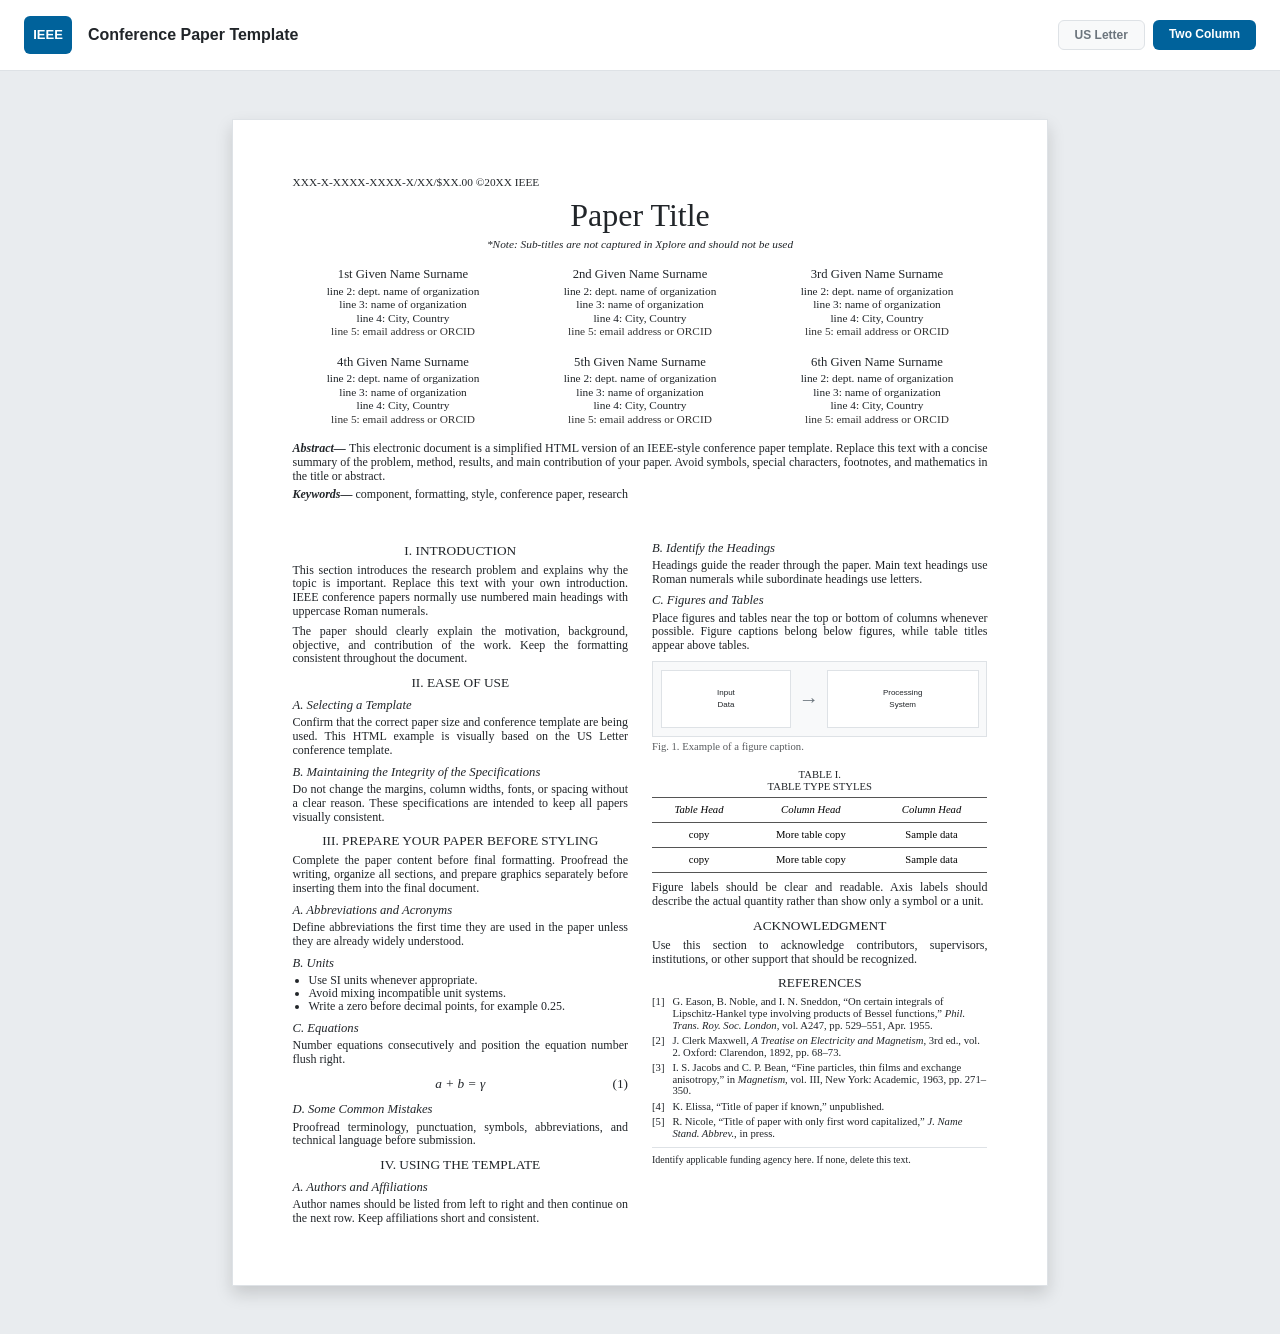
<file: ieee-bootstrap-hybrid/index.html>
<!DOCTYPE html>
<html lang="en">

<head>

  <meta charset="UTF-8">
  <meta name="viewport" content="width=device-width, initial-scale=1.0">

  <title>IEEE Conference Paper Template</title>

  <!-- Bootstrap CSS -->
  <link
    href="https://cdn.jsdelivr.net/npm/bootstrap@5.3.3/dist/css/bootstrap.min.css"
    rel="stylesheet"
  >

  <!-- Small custom CSS only for IEEE-specific paper formatting -->
  <link rel="stylesheet" href="custom.css">

</head>


<body class="bg-body-secondary text-dark">


  <!-- ==================================================
       TOOLBAR
       Bootstrap handles flex, spacing, borders and badges
       ================================================== -->
  <header class="bg-white border-bottom px-3 px-md-4 py-3">

    <div class="d-flex flex-column flex-md-row justify-content-between align-items-md-center gap-3">


      <div class="d-flex align-items-center gap-3">

        <div class="ieee-badge d-flex align-items-center justify-content-center fw-bold text-white rounded">
          IEEE
        </div>

        <div>

          <h1 class="h6 fw-bold mb-0">
            Conference Paper Template
          </h1>

        </div>

      </div>


      <div class="d-flex gap-2">

        <span class="badge bg-light text-secondary border px-3 py-2">
          US Letter
        </span>

        <span class="badge ieee-blue text-white px-3 py-2">
          Two Column
        </span>

      </div>

    </div>

  </header>


  <!-- ==================================================
       WORKSPACE
       ================================================== -->
  <main class="px-3 py-4 py-md-5">


    <!-- ==================================================
         PAPER
         Bootstrap handles background, border and shadow.
         custom.css keeps exact page dimensions.
         ================================================== -->
    <article class="paper bg-white shadow border">


      <div class="copyright-line">
        XXX-X-XXXX-XXXX-X/XX/$XX.00 ©20XX IEEE
      </div>


      <h1 class="paper-title text-center">
        Paper Title
      </h1>


      <div class="title-note text-center fst-italic">
        *Note: Sub-titles are not captured in Xplore and should not be used
      </div>


      <!-- ==================================================
           AUTHORS
           Bootstrap responsive grid
           ================================================== -->
      <section class="row row-cols-1 row-cols-sm-2 row-cols-md-3 g-3 mb-3">


        <div class="col">

          <div class="author text-center">

            <strong class="d-block">
              1st Given Name Surname
            </strong>

            line 2: dept. name of organization<br>
            line 3: name of organization<br>
            line 4: City, Country<br>

            <em>
              line 5: email address or ORCID
            </em>

          </div>

        </div>


        <div class="col">

          <div class="author text-center">

            <strong class="d-block">
              2nd Given Name Surname
            </strong>

            line 2: dept. name of organization<br>
            line 3: name of organization<br>
            line 4: City, Country<br>

            <em>
              line 5: email address or ORCID
            </em>

          </div>

        </div>


        <div class="col">

          <div class="author text-center">

            <strong class="d-block">
              3rd Given Name Surname
            </strong>

            line 2: dept. name of organization<br>
            line 3: name of organization<br>
            line 4: City, Country<br>

            <em>
              line 5: email address or ORCID
            </em>

          </div>

        </div>


        <div class="col">

          <div class="author text-center">

            <strong class="d-block">
              4th Given Name Surname
            </strong>

            line 2: dept. name of organization<br>
            line 3: name of organization<br>
            line 4: City, Country<br>

            <em>
              line 5: email address or ORCID
            </em>

          </div>

        </div>


        <div class="col">

          <div class="author text-center">

            <strong class="d-block">
              5th Given Name Surname
            </strong>

            line 2: dept. name of organization<br>
            line 3: name of organization<br>
            line 4: City, Country<br>

            <em>
              line 5: email address or ORCID
            </em>

          </div>

        </div>


        <div class="col">

          <div class="author text-center">

            <strong class="d-block">
              6th Given Name Surname
            </strong>

            line 2: dept. name of organization<br>
            line 3: name of organization<br>
            line 4: City, Country<br>

            <em>
              line 5: email address or ORCID
            </em>

          </div>

        </div>

      </section>


      <!-- ABSTRACT -->
      <p class="paper-text mb-1">

        <b class="fst-italic">
          Abstract—
        </b>

        This electronic document is a simplified HTML version of an IEEE-style
        conference paper template. Replace this text with a concise summary of
        the problem, method, results, and main contribution of your paper.
        Avoid symbols, special characters, footnotes, and mathematics in the
        title or abstract.

      </p>


      <!-- KEYWORDS -->
      <p class="paper-text mb-2">

        <b class="fst-italic">
          Keywords—
        </b>

        component, formatting, style, conference paper, research

      </p>


      <!-- ==================================================
           TWO COLUMN PAPER BODY
           Bootstrap controls responsive columns.
           ================================================== -->
      <div class="row g-4 mt-0">


        <!-- =========================
             LEFT COLUMN
             ========================= -->
        <div class="col-12 col-md-6">


          <h2 class="section-title text-center text-uppercase">
            I. Introduction
          </h2>


          <p class="paper-text">

            This section introduces the research problem and explains why the
            topic is important. Replace this text with your own introduction.
            IEEE conference papers normally use numbered main headings with
            uppercase Roman numerals.

          </p>


          <p class="paper-text">

            The paper should clearly explain the motivation, background,
            objective, and contribution of the work. Keep the formatting
            consistent throughout the document.

          </p>


          <h2 class="section-title text-center text-uppercase">
            II. Ease of Use
          </h2>


          <h3 class="subheading fst-italic">
            A. Selecting a Template
          </h3>


          <p class="paper-text">

            Confirm that the correct paper size and conference template are
            being used. This HTML example is visually based on the US Letter
            conference template.

          </p>


          <h3 class="subheading fst-italic">
            B. Maintaining the Integrity of the Specifications
          </h3>


          <p class="paper-text">

            Do not change the margins, column widths, fonts, or spacing without
            a clear reason. These specifications are intended to keep all papers
            visually consistent.

          </p>


          <h2 class="section-title text-center text-uppercase">
            III. Prepare Your Paper Before Styling
          </h2>


          <p class="paper-text">

            Complete the paper content before final formatting. Proofread the
            writing, organize all sections, and prepare graphics separately
            before inserting them into the final document.

          </p>


          <h3 class="subheading fst-italic">
            A. Abbreviations and Acronyms
          </h3>


          <p class="paper-text">

            Define abbreviations the first time they are used in the paper
            unless they are already widely understood.

          </p>


          <h3 class="subheading fst-italic">
            B. Units
          </h3>


          <ul class="paper-list ps-3 mb-2">

            <li>
              Use SI units whenever appropriate.
            </li>

            <li>
              Avoid mixing incompatible unit systems.
            </li>

            <li>
              Write a zero before decimal points, for example 0.25.
            </li>

          </ul>


          <h3 class="subheading fst-italic">
            C. Equations
          </h3>


          <p class="paper-text">

            Number equations consecutively and position the equation number
            flush right.

          </p>


          <!-- Equation:
               Bootstrap handles flex alignment.
               Custom CSS handles the flush-right number. -->
          <div class="equation d-flex justify-content-center align-items-center position-relative my-2">

            <span class="fst-italic">
              a + b = γ
            </span>

            <span class="eq-number position-absolute end-0">
              (1)
            </span>

          </div>


          <h3 class="subheading fst-italic">
            D. Some Common Mistakes
          </h3>


          <p class="paper-text">

            Proofread terminology, punctuation, symbols, abbreviations, and
            technical language before submission.

          </p>


          <h2 class="section-title text-center text-uppercase">
            IV. Using the Template
          </h2>


          <h3 class="subheading fst-italic">
            A. Authors and Affiliations
          </h3>


          <p class="paper-text">

            Author names should be listed from left to right and then continue
            on the next row. Keep affiliations short and consistent.

          </p>

        </div>


        <!-- =========================
             RIGHT COLUMN
             ========================= -->
        <div class="col-12 col-md-6">


          <h3 class="subheading fst-italic">
            B. Identify the Headings
          </h3>


          <p class="paper-text">

            Headings guide the reader through the paper. Main text headings use
            Roman numerals while subordinate headings use letters.

          </p>


          <h3 class="subheading fst-italic">
            C. Figures and Tables
          </h3>


          <p class="paper-text">

            Place figures and tables near the top or bottom of columns whenever
            possible. Figure captions belong below figures, while table titles
            appear above tables.

          </p>


          <!-- =========================
               FIGURE
               Bootstrap handles flex layout,
               borders, spacing and backgrounds.
               ========================= -->
          <div class="my-2">


            <div class="border bg-light p-2">

              <div class="d-flex align-items-center justify-content-center gap-2">

                <div class="figure-step border bg-white text-center p-3 flex-fill">
                  Input<br>
                  Data
                </div>

                <div class="fs-5 text-secondary">
                  →
                </div>

                <div class="figure-step border bg-white text-center p-3 flex-fill">
                  Processing<br>
                  System
                </div>

              </div>

            </div>


            <div class="figure-caption mt-1">
              Fig. 1. Example of a figure caption.
            </div>

          </div>


          <!-- TABLE TITLE -->
          <div class="table-title text-center text-uppercase mt-3 mb-1">

            TABLE I.<br>
            TABLE TYPE STYLES

          </div>


          <!-- TABLE -->
          <div class="table-responsive">

            <table class="table table-sm text-center align-middle paper-table mb-2">

              <thead>

                <tr>

                  <th class="fw-normal fst-italic">
                    Table Head
                  </th>

                  <th class="fw-normal fst-italic">
                    Column Head
                  </th>

                  <th class="fw-normal fst-italic">
                    Column Head
                  </th>

                </tr>

              </thead>


              <tbody>

                <tr>

                  <td>
                    copy
                  </td>

                  <td>
                    More table copy
                  </td>

                  <td>
                    Sample data
                  </td>

                </tr>


                <tr>

                  <td>
                    copy
                  </td>

                  <td>
                    More table copy
                  </td>

                  <td>
                    Sample data
                  </td>

                </tr>

              </tbody>

            </table>

          </div>


          <p class="paper-text">

            Figure labels should be clear and readable. Axis labels should
            describe the actual quantity rather than show only a symbol or a unit.

          </p>


          <h2 class="section-title text-center text-uppercase">
            Acknowledgment
          </h2>


          <p class="paper-text">

            Use this section to acknowledge contributors, supervisors,
            institutions, or other support that should be recognized.

          </p>


          <h2 class="section-title text-center text-uppercase">
            References
          </h2>


          <!-- REFERENCES -->
          <div class="references">


            <div class="d-flex gap-2 mb-1">

              <span>
                [1]
              </span>

              <span>
                G. Eason, B. Noble, and I. N. Sneddon, “On certain integrals of
                Lipschitz-Hankel type involving products of Bessel functions,”
                <i>Phil. Trans. Roy. Soc. London</i>, vol. A247,
                pp. 529–551, Apr. 1955.
              </span>

            </div>


            <div class="d-flex gap-2 mb-1">

              <span>
                [2]
              </span>

              <span>
                J. Clerk Maxwell, <i>A Treatise on Electricity and Magnetism</i>,
                3rd ed., vol. 2. Oxford: Clarendon, 1892, pp. 68–73.
              </span>

            </div>


            <div class="d-flex gap-2 mb-1">

              <span>
                [3]
              </span>

              <span>
                I. S. Jacobs and C. P. Bean, “Fine particles, thin films and
                exchange anisotropy,” in <i>Magnetism</i>, vol. III,
                New York: Academic, 1963, pp. 271–350.
              </span>

            </div>


            <div class="d-flex gap-2 mb-1">

              <span>
                [4]
              </span>

              <span>
                K. Elissa, “Title of paper if known,” unpublished.
              </span>

            </div>


            <div class="d-flex gap-2 mb-1">

              <span>
                [5]
              </span>

              <span>
                R. Nicole, “Title of paper with only first word capitalized,”
                <i>J. Name Stand. Abbrev.</i>, in press.
              </span>

            </div>

          </div>


          <!-- FUNDING NOTE -->
          <div class="funding border-top mt-2 pt-1">

            Identify applicable funding agency here. If none, delete this text.

          </div>

        </div>

      </div>

    </article>

  </main>


  <!-- Bootstrap JavaScript is not required here because
       this page uses only Bootstrap CSS utilities. -->

</body>

</html>
</file>
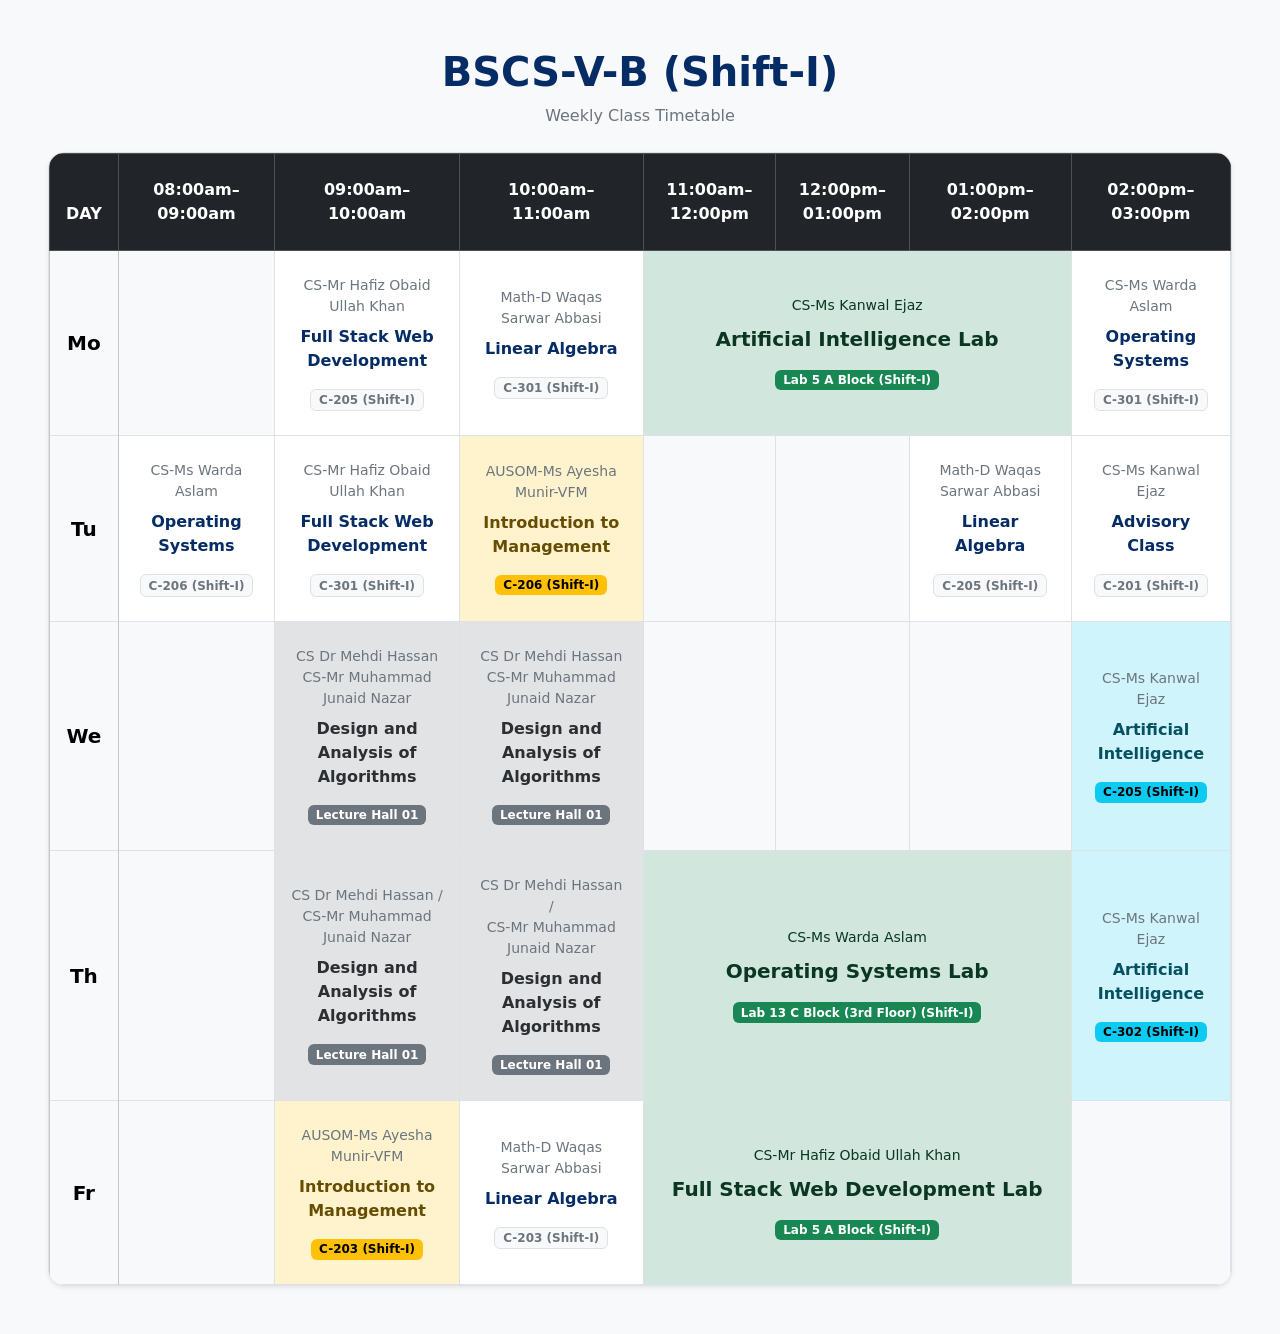
<file: Time-Table-Bootstrap.html>
<!DOCTYPE html>
<html lang="en">
<head>
  <meta charset="UTF-8">
  <meta name="viewport" content="width=device-width, initial-scale=1.0">

  <title>BSCS-V-B Timetable</title>

  <!-- Bootstrap CSS -->
  <link
    href="https://cdn.jsdelivr.net/npm/bootstrap@5.3.3/dist/css/bootstrap.min.css"
    rel="stylesheet"
  >
</head>

<body class="bg-body-tertiary">

  <main class="container-fluid px-3 px-lg-5 py-4 py-lg-5">

    <!-- TITLE -->
    <div class="text-center mb-4">

      <h1 class="fw-bold text-primary-emphasis mb-2">
        BSCS-V-B (Shift-I)
      </h1>

      <p class="text-secondary mb-0">
        Weekly Class Timetable
      </p>

    </div>


    <!-- TABLE WRAPPER -->
    <div class="table-responsive bg-white border rounded-4 shadow-sm">

      <table class="table table-bordered table-hover align-middle text-center mb-0">

        <!-- TABLE HEADER -->
        <thead class="table-dark">

          <tr>

            <th class="py-4 px-3">
              DAY
            </th>

            <th class="py-4 px-3">
              08:00am–09:00am
            </th>

            <th class="py-4 px-3">
              09:00am–10:00am
            </th>

            <th class="py-4 px-3">
              10:00am–11:00am
            </th>

            <th class="py-4 px-3">
              11:00am–12:00pm
            </th>

            <th class="py-4 px-3">
              12:00pm–01:00pm
            </th>

            <th class="py-4 px-3">
              01:00pm–02:00pm
            </th>

            <th class="py-4 px-3">
              02:00pm–03:00pm
            </th>

          </tr>

        </thead>


        <tbody>

          <!-- MONDAY -->
          <tr>

            <th class="table-light fw-bold fs-5 px-3">
              Mo
            </th>

            <td class="bg-body-tertiary py-4"></td>


            <td class="bg-white py-4 px-3">

              <div class="small text-secondary mb-2">
                CS-Mr Hafiz Obaid Ullah Khan
              </div>

              <div class="fw-bold text-primary-emphasis">
                Full Stack Web Development
              </div>

              <span class="badge text-bg-light border text-secondary mt-3">
                C-205 (Shift-I)
              </span>

            </td>


            <td class="bg-white py-4 px-3">

              <div class="small text-secondary mb-2">
                Math-D Waqas Sarwar Abbasi
              </div>

              <div class="fw-bold text-primary-emphasis">
                Linear Algebra
              </div>

              <span class="badge text-bg-light border text-secondary mt-3">
                C-301 (Shift-I)
              </span>

            </td>


            <td class="bg-success-subtle py-4 px-3" colspan="3">

              <div class="small text-success-emphasis mb-2">
                CS-Ms Kanwal Ejaz
              </div>

              <div class="fw-bold fs-5 text-success-emphasis">
                Artificial Intelligence Lab
              </div>

              <span class="badge text-bg-success mt-3">
                Lab 5 A Block (Shift-I)
              </span>

            </td>


            <td class="bg-white py-4 px-3">

              <div class="small text-secondary mb-2">
                CS-Ms Warda Aslam
              </div>

              <div class="fw-bold text-primary-emphasis">
                Operating Systems
              </div>

              <span class="badge text-bg-light border text-secondary mt-3">
                C-301 (Shift-I)
              </span>

            </td>

          </tr>


          <!-- TUESDAY -->
          <tr>

            <th class="table-light fw-bold fs-5 px-3">
              Tu
            </th>


            <td class="bg-white py-4 px-3">

              <div class="small text-secondary mb-2">
                CS-Ms Warda Aslam
              </div>

              <div class="fw-bold text-primary-emphasis">
                Operating Systems
              </div>

              <span class="badge text-bg-light border text-secondary mt-3">
                C-206 (Shift-I)
              </span>

            </td>


            <td class="bg-white py-4 px-3">

              <div class="small text-secondary mb-2">
                CS-Mr Hafiz Obaid Ullah Khan
              </div>

              <div class="fw-bold text-primary-emphasis">
                Full Stack Web Development
              </div>

              <span class="badge text-bg-light border text-secondary mt-3">
                C-301 (Shift-I)
              </span>

            </td>


            <td class="bg-warning-subtle py-4 px-3">

              <div class="small text-secondary mb-2">
                AUSOM-Ms Ayesha Munir-VFM
              </div>

              <div class="fw-bold text-warning-emphasis">
                Introduction to Management
              </div>

              <span class="badge text-bg-warning mt-3">
                C-206 (Shift-I)
              </span>

            </td>


            <td class="bg-body-tertiary py-4"></td>

            <td class="bg-body-tertiary py-4"></td>


            <td class="bg-white py-4 px-3">

              <div class="small text-secondary mb-2">
                Math-D Waqas Sarwar Abbasi
              </div>

              <div class="fw-bold text-primary-emphasis">
                Linear Algebra
              </div>

              <span class="badge text-bg-light border text-secondary mt-3">
                C-205 (Shift-I)
              </span>

            </td>


            <td class="bg-white py-4 px-3">

              <div class="small text-secondary mb-2">
                CS-Ms Kanwal Ejaz
              </div>

              <div class="fw-bold text-primary-emphasis">
                Advisory Class
              </div>

              <span class="badge text-bg-light border text-secondary mt-3">
                C-201 (Shift-I)
              </span>

            </td>

          </tr>


          <!-- WEDNESDAY -->
          <tr>

            <th class="table-light fw-bold fs-5 px-3">
              We
            </th>

            <td class="bg-body-tertiary py-4"></td>


            <td class="bg-secondary-subtle py-4 px-3">

              <div class="small text-secondary mb-2">
                CS Dr Mehdi Hassan<br>
                CS-Mr Muhammad Junaid Nazar
              </div>

              <div class="fw-bold text-secondary-emphasis">
                Design and Analysis of Algorithms
              </div>

              <span class="badge text-bg-secondary mt-3">
                Lecture Hall 01
              </span>

            </td>


            <td class="bg-secondary-subtle py-4 px-3">

              <div class="small text-secondary mb-2">
                CS Dr Mehdi Hassan<br>
                CS-Mr Muhammad Junaid Nazar
              </div>

              <div class="fw-bold text-secondary-emphasis">
                Design and Analysis of Algorithms
              </div>

              <span class="badge text-bg-secondary mt-3">
                Lecture Hall 01
              </span>

            </td>


            <td class="bg-body-tertiary py-4"></td>

            <td class="bg-body-tertiary py-4"></td>

            <td class="bg-body-tertiary py-4"></td>


            <td class="bg-info-subtle py-4 px-3">

              <div class="small text-secondary mb-2">
                CS-Ms Kanwal Ejaz
              </div>

              <div class="fw-bold text-info-emphasis">
                Artificial Intelligence
              </div>

              <span class="badge text-bg-info mt-3">
                C-205 (Shift-I)
              </span>

            </td>

          </tr>


          <!-- THURSDAY -->
          <tr>

            <th class="table-light fw-bold fs-5 px-3">
              Th
            </th>

            <td class="bg-body-tertiary py-4"></td>


            <td class="bg-secondary-subtle py-4 px-3">

              <div class="small text-secondary mb-2">
                CS Dr Mehdi Hassan /<br>
                CS-Mr Muhammad Junaid Nazar
              </div>

              <div class="fw-bold text-secondary-emphasis">
                Design and Analysis of Algorithms
              </div>

              <span class="badge text-bg-secondary mt-3">
                Lecture Hall 01
              </span>

            </td>


            <td class="bg-secondary-subtle py-4 px-3">

              <div class="small text-secondary mb-2">
                CS Dr Mehdi Hassan /<br>
                CS-Mr Muhammad Junaid Nazar
              </div>

              <div class="fw-bold text-secondary-emphasis">
                Design and Analysis of Algorithms
              </div>

              <span class="badge text-bg-secondary mt-3">
                Lecture Hall 01
              </span>

            </td>


            <td class="bg-success-subtle py-4 px-3" colspan="3">

              <div class="small text-success-emphasis mb-2">
                CS-Ms Warda Aslam
              </div>

              <div class="fw-bold fs-5 text-success-emphasis">
                Operating Systems Lab
              </div>

              <span class="badge text-bg-success mt-3">
                Lab 13 C Block (3rd Floor) (Shift-I)
              </span>

            </td>


            <td class="bg-info-subtle py-4 px-3">

              <div class="small text-secondary mb-2">
                CS-Ms Kanwal Ejaz
              </div>

              <div class="fw-bold text-info-emphasis">
                Artificial Intelligence
              </div>

              <span class="badge text-bg-info mt-3">
                C-302 (Shift-I)
              </span>

            </td>

          </tr>


          <!-- FRIDAY -->
          <tr>

            <th class="table-light fw-bold fs-5 px-3">
              Fr
            </th>

            <td class="bg-body-tertiary py-4"></td>


            <td class="bg-warning-subtle py-4 px-3">

              <div class="small text-secondary mb-2">
                AUSOM-Ms Ayesha Munir-VFM
              </div>

              <div class="fw-bold text-warning-emphasis">
                Introduction to Management
              </div>

              <span class="badge text-bg-warning mt-3">
                C-203 (Shift-I)
              </span>

            </td>


            <td class="bg-white py-4 px-3">

              <div class="small text-secondary mb-2">
                Math-D Waqas Sarwar Abbasi
              </div>

              <div class="fw-bold text-primary-emphasis">
                Linear Algebra
              </div>

              <span class="badge text-bg-light border text-secondary mt-3">
                C-203 (Shift-I)
              </span>

            </td>


            <td class="bg-success-subtle py-4 px-3" colspan="3">

              <div class="small text-success-emphasis mb-2">
                CS-Mr Hafiz Obaid Ullah Khan
              </div>

              <div class="fw-bold fs-5 text-success-emphasis">
                Full Stack Web Development Lab
              </div>

              <span class="badge text-bg-success mt-3">
                Lab 5 A Block (Shift-I)
              </span>

            </td>


            <td class="bg-body-tertiary py-4"></td>

          </tr>

        </tbody>

      </table>

    </div>

  </main>

</body>
</html>
</file>
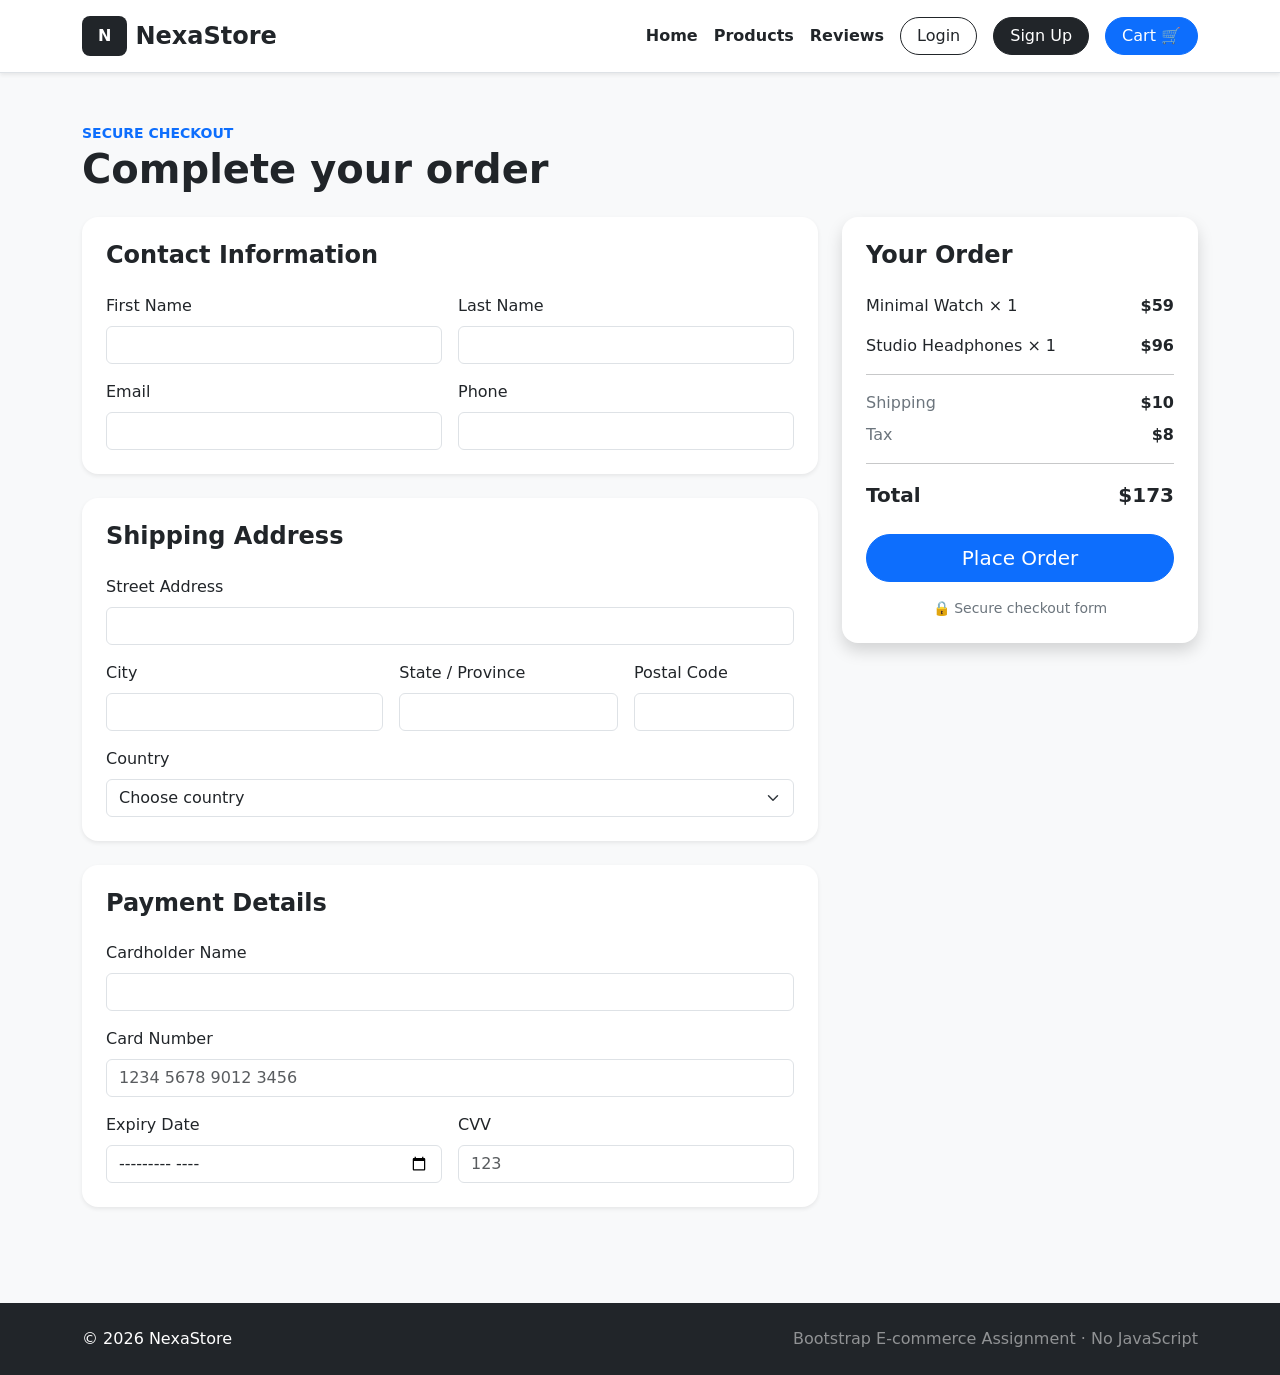
<file: bootstrap-ecommerce-store/checkout.html>
<!DOCTYPE html>
<html lang="en">
<head>
  <meta charset="UTF-8">
  <meta name="viewport" content="width=device-width, initial-scale=1.0">
  <title>Checkout — NexaStore</title>
  <link href="https://cdn.jsdelivr.net/npm/bootstrap@5.3.3/dist/css/bootstrap.min.css" rel="stylesheet">
</head>

<body class="bg-light">


<nav class="bg-white border-bottom shadow-sm">
  <div class="container py-3">
    <div class="d-flex flex-wrap align-items-center justify-content-between gap-3">

      <a href="index.html" class="d-flex align-items-center gap-2 text-decoration-none text-dark">
        <span class="bg-dark text-white fw-bold rounded-3 px-3 py-2">N</span>
        <span class="fs-4 fw-bold">NexaStore</span>
      </a>

      <div class="d-flex flex-wrap align-items-center gap-2 gap-md-3">
        <a href="index.html" class="text-decoration-none text-dark fw-semibold">Home</a>
        <a href="index.html#products" class="text-decoration-none text-dark fw-semibold">Products</a>
        <a href="index.html#reviews" class="text-decoration-none text-dark fw-semibold">Reviews</a>
        <a href="login.html" class="btn btn-outline-dark rounded-pill px-3">Login</a>
        <a href="signup.html" class="btn btn-dark rounded-pill px-3">Sign Up</a>
        <a href="cart.html" class="btn btn-primary rounded-pill px-3">Cart 🛒</a>
      </div>

    </div>
  </div>
</nav>


<main class="container py-5">

  <div class="mb-4">
    <span class="text-primary fw-bold small">SECURE CHECKOUT</span>
    <h1 class="display-6 fw-bold">Complete your order</h1>
  </div>


  <form action="index.html">

    <div class="row g-4">

      <!-- CUSTOMER DETAILS -->
      <div class="col-lg-8">

        <div class="card border-0 shadow-sm rounded-4 mb-4">
          <div class="card-body p-4">

            <h4 class="fw-bold mb-4">Contact Information</h4>

            <div class="row g-3">

              <div class="col-md-6">
                <label class="form-label">First Name</label>
                <input type="text" class="form-control" required>
              </div>

              <div class="col-md-6">
                <label class="form-label">Last Name</label>
                <input type="text" class="form-control" required>
              </div>

              <div class="col-md-6">
                <label class="form-label">Email</label>
                <input type="email" class="form-control" required>
              </div>

              <div class="col-md-6">
                <label class="form-label">Phone</label>
                <input type="tel" class="form-control" required>
              </div>

            </div>

          </div>
        </div>


        <div class="card border-0 shadow-sm rounded-4 mb-4">
          <div class="card-body p-4">

            <h4 class="fw-bold mb-4">Shipping Address</h4>

            <div class="row g-3">

              <div class="col-12">
                <label class="form-label">Street Address</label>
                <input type="text" class="form-control" required>
              </div>

              <div class="col-md-5">
                <label class="form-label">City</label>
                <input type="text" class="form-control" required>
              </div>

              <div class="col-md-4">
                <label class="form-label">State / Province</label>
                <input type="text" class="form-control" required>
              </div>

              <div class="col-md-3">
                <label class="form-label">Postal Code</label>
                <input type="text" class="form-control" required>
              </div>

              <div class="col-12">
                <label class="form-label">Country</label>
                <select class="form-select" required>
                  <option value="">Choose country</option>
                  <option>Pakistan</option>
                  <option>United States</option>
                  <option>United Kingdom</option>
                  <option>Canada</option>
                  <option>Australia</option>
                </select>
              </div>

            </div>

          </div>
        </div>


        <div class="card border-0 shadow-sm rounded-4">
          <div class="card-body p-4">

            <h4 class="fw-bold mb-4">Payment Details</h4>

            <div class="row g-3">

              <div class="col-12">
                <label class="form-label">Cardholder Name</label>
                <input type="text" class="form-control" required>
              </div>

              <div class="col-12">
                <label class="form-label">Card Number</label>
                <input type="text" class="form-control" placeholder="1234 5678 9012 3456" required>
              </div>

              <div class="col-md-6">
                <label class="form-label">Expiry Date</label>
                <input type="month" class="form-control" required>
              </div>

              <div class="col-md-6">
                <label class="form-label">CVV</label>
                <input type="password" class="form-control" placeholder="123" required>
              </div>

            </div>

          </div>
        </div>

      </div>


      <!-- ORDER SUMMARY -->
      <div class="col-lg-4">

        <div class="card border-0 shadow rounded-4">
          <div class="card-body p-4">

            <h4 class="fw-bold mb-4">Your Order</h4>

            <div class="d-flex justify-content-between mb-3">
              <span>Minimal Watch × 1</span>
              <strong>$59</strong>
            </div>

            <div class="d-flex justify-content-between mb-3">
              <span>Studio Headphones × 1</span>
              <strong>$96</strong>
            </div>

            <hr>

            <div class="d-flex justify-content-between mb-2">
              <span class="text-secondary">Shipping</span>
              <strong>$10</strong>
            </div>

            <div class="d-flex justify-content-between mb-3">
              <span class="text-secondary">Tax</span>
              <strong>$8</strong>
            </div>

            <hr>

            <div class="d-flex justify-content-between fs-5 mb-4">
              <strong>Total</strong>
              <strong>$173</strong>
            </div>

            <button type="submit" class="btn btn-primary btn-lg w-100 rounded-pill">
              Place Order
            </button>

            <div class="small text-secondary text-center mt-3">
              🔒 Secure checkout form
            </div>

          </div>
        </div>

      </div>

    </div>

  </form>

</main>


<footer class="bg-dark text-white mt-5">
  <div class="container py-4">
    <div class="d-flex flex-column flex-md-row justify-content-between gap-2">
      <span>© 2026 NexaStore</span>
      <span class="text-white-50">Bootstrap E-commerce Assignment · No JavaScript</span>
    </div>
  </div>
</footer>


</body>
</html>
</file>
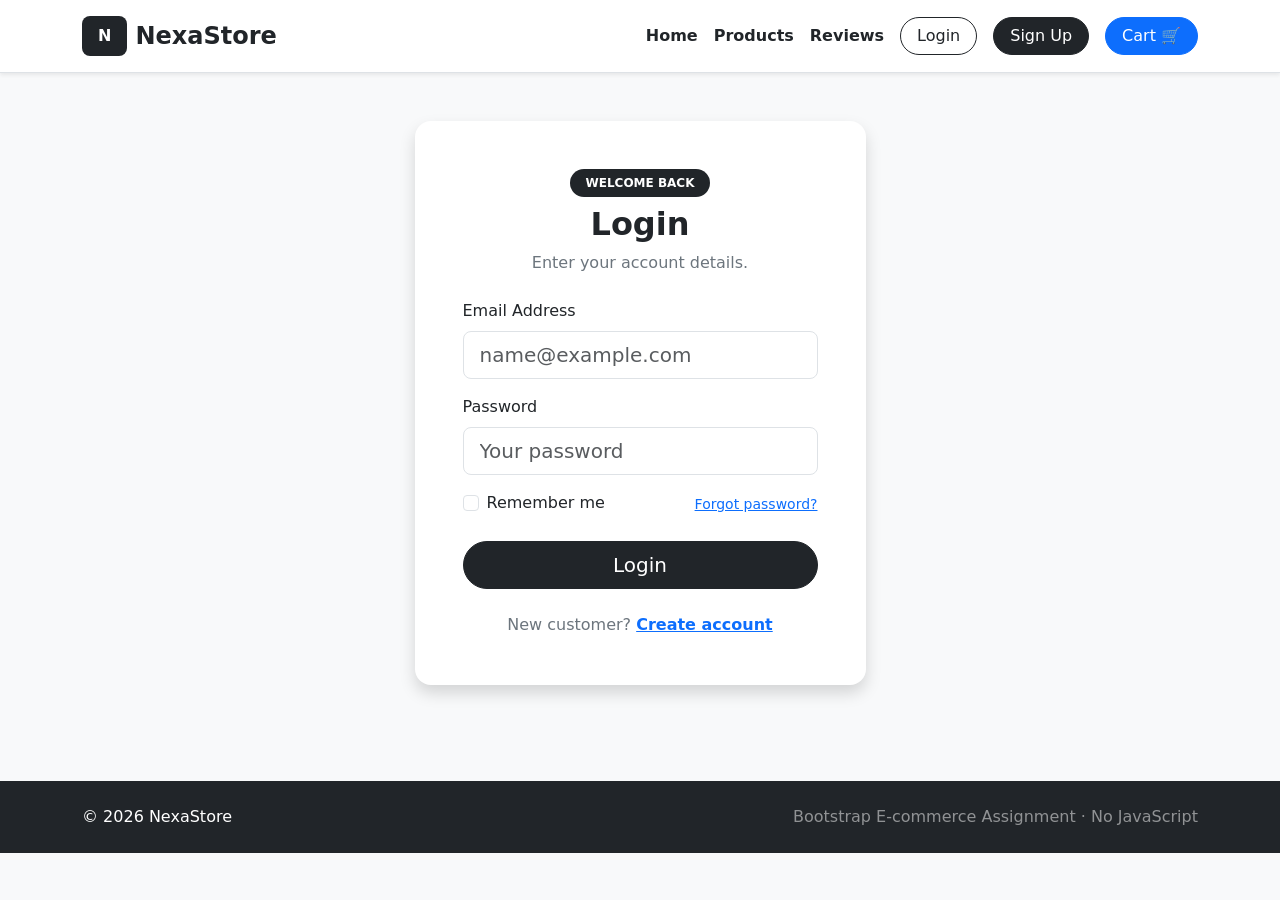
<file: bootstrap-ecommerce-store/login.html>
<!DOCTYPE html>
<html lang="en">
<head>
  <meta charset="UTF-8">
  <meta name="viewport" content="width=device-width, initial-scale=1.0">
  <title>Login — NexaStore</title>
  <link href="https://cdn.jsdelivr.net/npm/bootstrap@5.3.3/dist/css/bootstrap.min.css" rel="stylesheet">
</head>

<body class="bg-light">


<nav class="bg-white border-bottom shadow-sm">
  <div class="container py-3">
    <div class="d-flex flex-wrap align-items-center justify-content-between gap-3">

      <a href="index.html" class="d-flex align-items-center gap-2 text-decoration-none text-dark">
        <span class="bg-dark text-white fw-bold rounded-3 px-3 py-2">N</span>
        <span class="fs-4 fw-bold">NexaStore</span>
      </a>

      <div class="d-flex flex-wrap align-items-center gap-2 gap-md-3">
        <a href="index.html" class="text-decoration-none text-dark fw-semibold">Home</a>
        <a href="index.html#products" class="text-decoration-none text-dark fw-semibold">Products</a>
        <a href="index.html#reviews" class="text-decoration-none text-dark fw-semibold">Reviews</a>
        <a href="login.html" class="btn btn-outline-dark rounded-pill px-3">Login</a>
        <a href="signup.html" class="btn btn-dark rounded-pill px-3">Sign Up</a>
        <a href="cart.html" class="btn btn-primary rounded-pill px-3">Cart 🛒</a>
      </div>

    </div>
  </div>
</nav>


<main class="container py-5">

  <div class="row justify-content-center">
    <div class="col-md-7 col-lg-5">

      <div class="card border-0 shadow rounded-4">
        <div class="card-body p-4 p-md-5">

          <div class="text-center mb-4">
            <span class="badge text-bg-dark rounded-pill px-3 py-2 mb-2">WELCOME BACK</span>
            <h1 class="h2 fw-bold">Login</h1>
            <p class="text-secondary">Enter your account details.</p>
          </div>

          <form action="index.html">

            <div class="mb-3">
              <label class="form-label">Email Address</label>
              <input type="email" class="form-control form-control-lg" placeholder="name@example.com" required>
            </div>

            <div class="mb-3">
              <label class="form-label">Password</label>
              <input type="password" class="form-control form-control-lg" placeholder="Your password" required>
            </div>

            <div class="d-flex justify-content-between align-items-center mb-4">

              <div class="form-check">
                <input class="form-check-input" type="checkbox" id="remember">
                <label class="form-check-label" for="remember">Remember me</label>
              </div>

              <a href="#" class="small">Forgot password?</a>

            </div>

            <button type="submit" class="btn btn-dark btn-lg w-100 rounded-pill">
              Login
            </button>

          </form>

          <p class="text-center text-secondary mt-4 mb-0">
            New customer?
            <a href="signup.html" class="fw-bold">Create account</a>
          </p>

        </div>
      </div>

    </div>
  </div>

</main>


<footer class="bg-dark text-white mt-5">
  <div class="container py-4">
    <div class="d-flex flex-column flex-md-row justify-content-between gap-2">
      <span>© 2026 NexaStore</span>
      <span class="text-white-50">Bootstrap E-commerce Assignment · No JavaScript</span>
    </div>
  </div>
</footer>


</body>
</html>
</file>
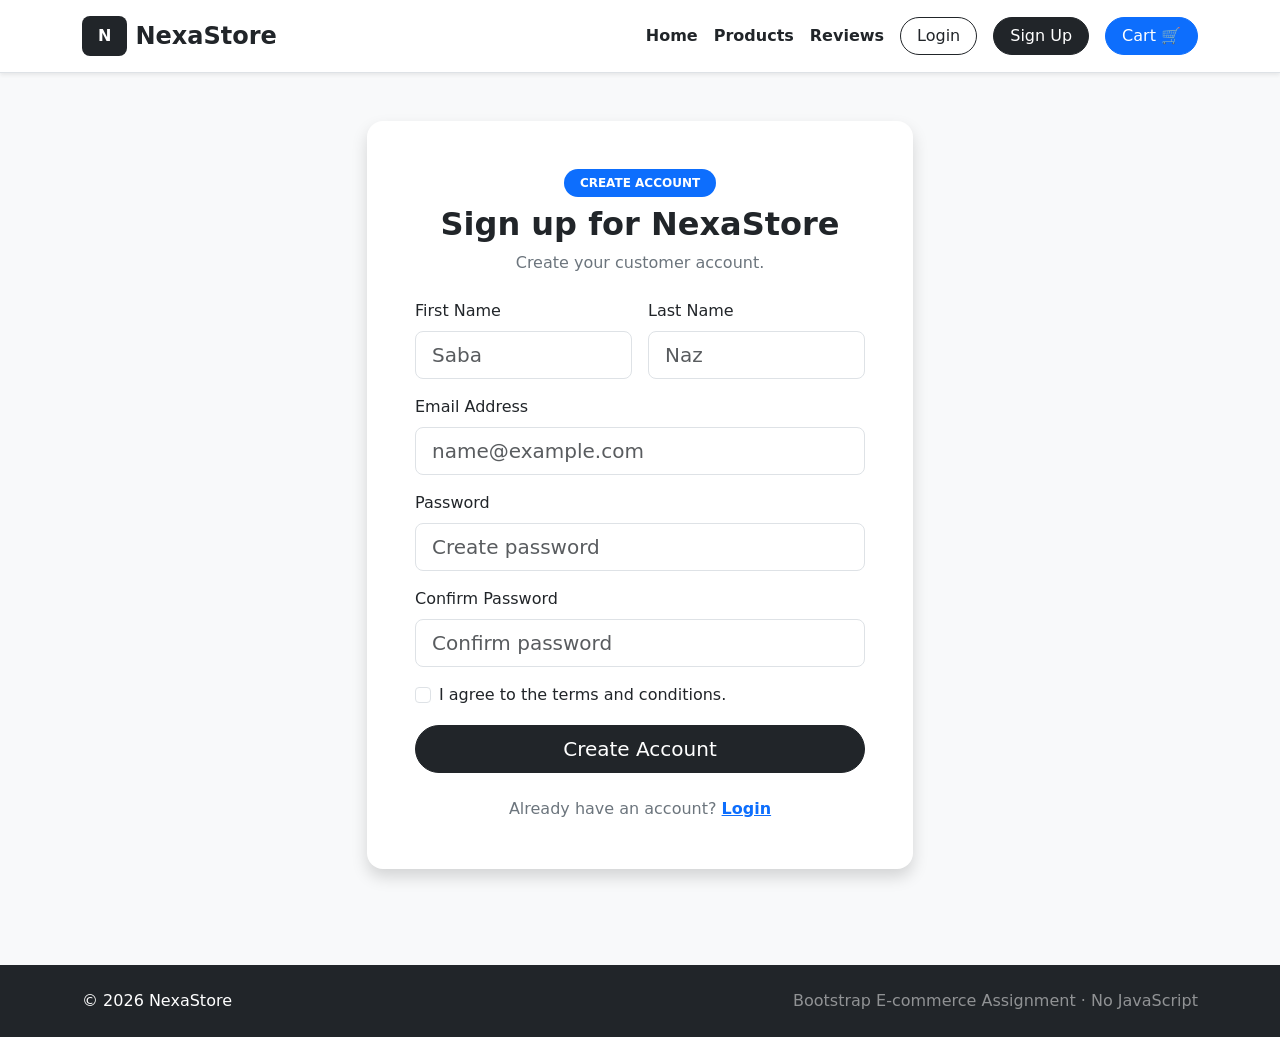
<file: bootstrap-ecommerce-store/signup.html>
<!DOCTYPE html>
<html lang="en">
<head>
  <meta charset="UTF-8">
  <meta name="viewport" content="width=device-width, initial-scale=1.0">
  <title>Sign Up — NexaStore</title>
  <link href="https://cdn.jsdelivr.net/npm/bootstrap@5.3.3/dist/css/bootstrap.min.css" rel="stylesheet">
</head>

<body class="bg-light">


<nav class="bg-white border-bottom shadow-sm">
  <div class="container py-3">
    <div class="d-flex flex-wrap align-items-center justify-content-between gap-3">

      <a href="index.html" class="d-flex align-items-center gap-2 text-decoration-none text-dark">
        <span class="bg-dark text-white fw-bold rounded-3 px-3 py-2">N</span>
        <span class="fs-4 fw-bold">NexaStore</span>
      </a>

      <div class="d-flex flex-wrap align-items-center gap-2 gap-md-3">
        <a href="index.html" class="text-decoration-none text-dark fw-semibold">Home</a>
        <a href="index.html#products" class="text-decoration-none text-dark fw-semibold">Products</a>
        <a href="index.html#reviews" class="text-decoration-none text-dark fw-semibold">Reviews</a>
        <a href="login.html" class="btn btn-outline-dark rounded-pill px-3">Login</a>
        <a href="signup.html" class="btn btn-dark rounded-pill px-3">Sign Up</a>
        <a href="cart.html" class="btn btn-primary rounded-pill px-3">Cart 🛒</a>
      </div>

    </div>
  </div>
</nav>


<main class="container py-5">

  <div class="row justify-content-center">
    <div class="col-md-8 col-lg-6">

      <div class="card border-0 shadow rounded-4">
        <div class="card-body p-4 p-md-5">

          <div class="text-center mb-4">
            <span class="badge text-bg-primary rounded-pill px-3 py-2 mb-2">CREATE ACCOUNT</span>
            <h1 class="h2 fw-bold">Sign up for NexaStore</h1>
            <p class="text-secondary">Create your customer account.</p>
          </div>

          <form action="index.html">

            <div class="row g-3">

              <div class="col-md-6">
                <label class="form-label">First Name</label>
                <input type="text" class="form-control form-control-lg" placeholder="Saba" required>
              </div>

              <div class="col-md-6">
                <label class="form-label">Last Name</label>
                <input type="text" class="form-control form-control-lg" placeholder="Naz" required>
              </div>

              <div class="col-12">
                <label class="form-label">Email Address</label>
                <input type="email" class="form-control form-control-lg" placeholder="name@example.com" required>
              </div>

              <div class="col-12">
                <label class="form-label">Password</label>
                <input type="password" class="form-control form-control-lg" placeholder="Create password" required>
              </div>

              <div class="col-12">
                <label class="form-label">Confirm Password</label>
                <input type="password" class="form-control form-control-lg" placeholder="Confirm password" required>
              </div>

              <div class="col-12">
                <div class="form-check">
                  <input class="form-check-input" type="checkbox" id="terms" required>
                  <label class="form-check-label" for="terms">
                    I agree to the terms and conditions.
                  </label>
                </div>
              </div>

              <div class="col-12">
                <button type="submit" class="btn btn-dark btn-lg w-100 rounded-pill">
                  Create Account
                </button>
              </div>

            </div>

          </form>

          <p class="text-center text-secondary mt-4 mb-0">
            Already have an account?
            <a href="login.html" class="fw-bold">Login</a>
          </p>

        </div>
      </div>

    </div>
  </div>

</main>


<footer class="bg-dark text-white mt-5">
  <div class="container py-4">
    <div class="d-flex flex-column flex-md-row justify-content-between gap-2">
      <span>© 2026 NexaStore</span>
      <span class="text-white-50">Bootstrap E-commerce Assignment · No JavaScript</span>
    </div>
  </div>
</footer>


</body>
</html>
</file>
<file: ieee-bootstrap-hybrid/custom.css>
/* Only IEEE-specific styling that Bootstrap cannot express precisely */

body{
  font-family:Arial,Helvetica,sans-serif;
}

.ieee-badge{
  width:48px;
  height:38px;
  background:#00629b;
  font-size:13px;
}

.ieee-blue{
  background:#00629b;
}

/* Exact US Letter-style page */
.paper{
  width:8.5in;
  min-height:11in;
  max-width:100%;
  margin:0 auto;
  padding:.56in .62in .55in;
}

/* IEEE paper typography */
.copyright-line,
.paper-title,
.title-note,
.author,
.paper-text,
.paper-list,
.section-title,
.subheading,
.equation,
.figure-caption,
.table-title,
.paper-table,
.references,
.funding{
  font-family:"Times New Roman",Times,serif;
}

.copyright-line{
  font-size:8.5pt;
  margin-bottom:8px;
}

.paper-title{
  font-size:24pt;
  line-height:1.05;
  font-weight:normal;
  margin:0;
}

.title-note{
  font-size:8.5pt;
  margin:4px 0 14px;
}

.author{
  font-size:8.5pt;
  line-height:1.2;
}

.author strong{
  font-size:9.5pt;
  font-weight:normal;
  margin-bottom:2px;
}

.author em{
  font-style:normal;
  color:#333;
}

.paper-text{
  font-size:9pt;
  line-height:1.15;
  text-align:justify;
  margin:0 0 6px;
}

.paper-list{
  font-size:9pt;
  line-height:1.08;
}

.section-title{
  font-size:10pt;
  font-weight:normal;
  margin:9px 0 5px;
}

.subheading{
  font-size:9.5pt;
  font-weight:normal;
  margin:7px 0 3px;
}

.equation{
  font-size:10pt;
}

.figure-step{
  font-family:Arial,sans-serif;
  font-size:8px;
}

.figure-caption{
  font-size:8pt;
  line-height:1.1;
}

.table-title{
  font-size:8pt;
  line-height:1.15;
}

.paper-table{
  font-size:8pt;
}

.paper-table th,
.paper-table td{
  padding:4px 3px;
  border-top:1px solid #555;
  border-bottom:1px solid #555;
}

.references{
  font-size:8pt;
  line-height:1.08;
}

.funding{
  font-size:7.5pt;
}

/* Preserve the original responsive paper behavior */
@media(max-width:800px){
  .paper{
    width:100%;
    padding:34px 24px;
  }
}

@media(max-width:520px){
  .paper-title{
    font-size:20pt;
  }
}

/* Print still behaves like an IEEE sheet */
@media print{
  body{
    background:white!important;
  }

  header{
    display:none!important;
  }

  main{
    padding:0!important;
  }

  .paper{
    width:8.5in;
    min-height:11in;
    box-shadow:none!important;
    border:0!important;
  }
}
</file>
